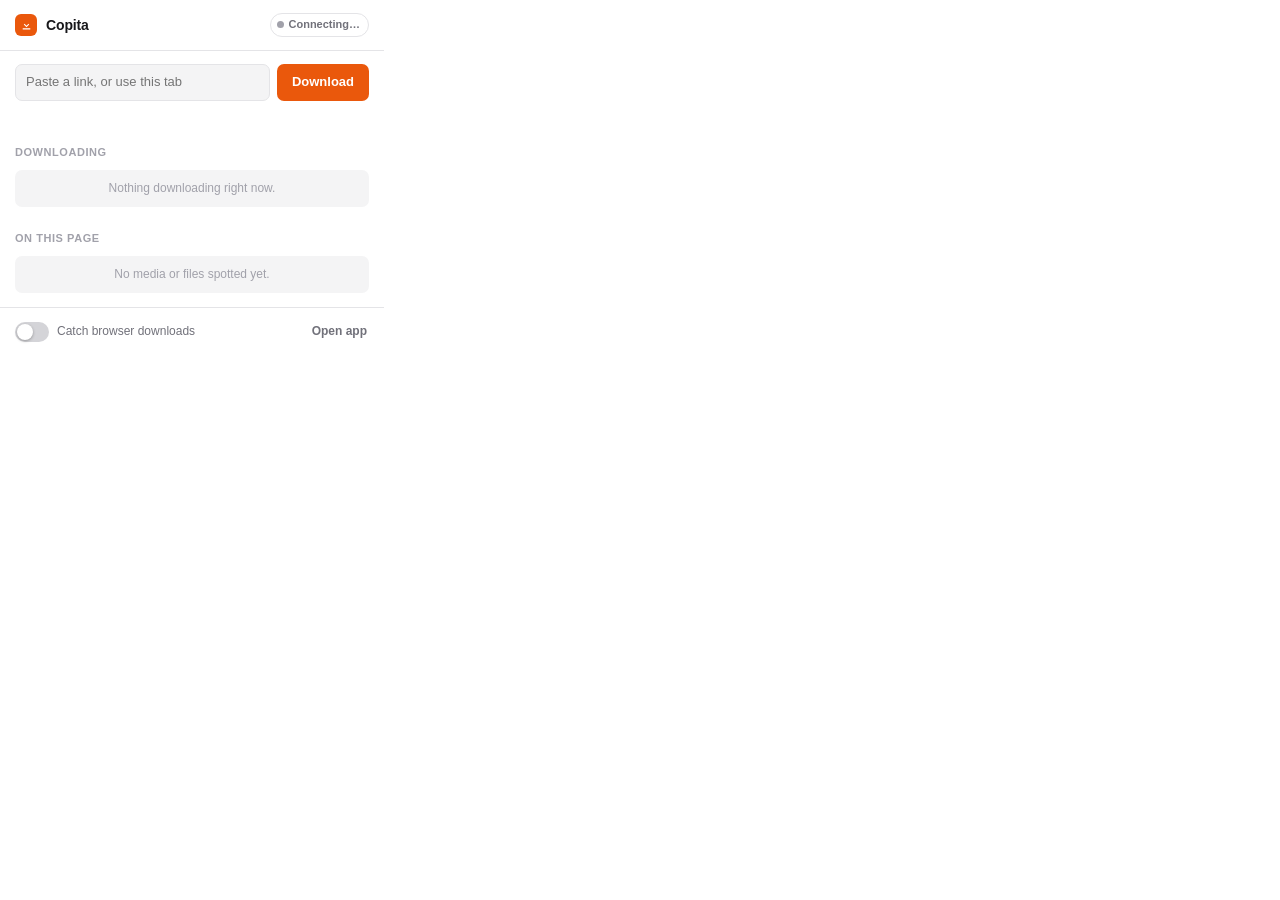
<file: copita-extension/popup.html>
<!doctype html>
<html>
<head>
<meta charset="utf-8">
<title>Copita</title>
<style>
  /* ---- design tokens -------------------------------------------------- */
  :root {
    --bg: #ffffff;
    --bg-sunken: #f4f4f5;
    --card: #ffffff;
    --card-hover: #fafafa;
    --border: #e4e4e7;
    --border-strong: #d4d4d8;
    --text: #18181b;
    --text-dim: #71717a;
    --text-faint: #a1a1aa;
    --accent: #ea580c;
    --accent-hover: #c2410c;
    --accent-soft: #fff1e9;
    --good: #16a34a;
    --bad: #dc2626;
    --radius: 10px;
    --radius-sm: 7px;
    --shadow: 0 1px 2px rgba(0,0,0,.04), 0 4px 12px rgba(0,0,0,.06);
    --font: -apple-system, BlinkMacSystemFont, "Segoe UI", Roboto, sans-serif;
  }
  @media (prefers-color-scheme: dark) {
    :root {
      --bg: #18181b;
      --bg-sunken: #202023;
      --card: #232326;
      --card-hover: #2a2a2e;
      --border: #333338;
      --border-strong: #3f3f46;
      --text: #f4f4f5;
      --text-dim: #a1a1aa;
      --text-faint: #71717a;
      --accent: #fb7c3a;
      --accent-hover: #fd8f53;
      --accent-soft: #3a2417;
      --good: #4ade80;
      --bad: #f87171;
      --shadow: 0 1px 2px rgba(0,0,0,.3), 0 4px 14px rgba(0,0,0,.4);
    }
  }

  * { box-sizing: border-box; }
  html, body { margin: 0; }
  body {
    width: 384px;
    max-height: 580px;
    overflow-y: auto;
    font: 13px/1.45 var(--font);
    color: var(--text);
    background: var(--bg);
    -webkit-font-smoothing: antialiased;
  }
  body::-webkit-scrollbar { width: 8px; }
  body::-webkit-scrollbar-thumb { background: var(--border-strong); border-radius: 4px; }

  /* ---- header ------------------------------------------------------- */
  header {
    display: flex;
    align-items: center;
    gap: 9px;
    padding: 13px 15px;
    border-bottom: 1px solid var(--border);
    position: sticky;
    top: 0;
    background: var(--bg);
    z-index: 5;
  }
  .mark {
    width: 22px; height: 22px;
    border-radius: 6px;
    background: var(--accent);
    display: grid; place-items: center;
    flex: none;
  }
  .mark svg { width: 13px; height: 13px; fill: #fff; }
  .brand { font-weight: 650; font-size: 14px; letter-spacing: -.01em; flex: 1; }
  .bridge {
    display: inline-flex; align-items: center; gap: 5px;
    font-size: 11px; font-weight: 550;
    color: var(--text-dim);
    padding: 3px 8px 3px 6px;
    border: 1px solid var(--border);
    border-radius: 999px;
  }
  .bridge .dot {
    width: 7px; height: 7px; border-radius: 50%;
    background: var(--text-faint);
    box-shadow: 0 0 0 0 currentColor;
  }
  .bridge.up { color: var(--good); }
  .bridge.up .dot { background: currentColor; animation: pulse 2s infinite; }
  .bridge.down { color: var(--bad); }
  .bridge.down .dot { background: currentColor; }
  @keyframes pulse {
    0% { box-shadow: 0 0 0 0 rgba(22,163,74,.4); }
    70% { box-shadow: 0 0 0 5px rgba(22,163,74,0); }
    100% { box-shadow: 0 0 0 0 rgba(22,163,74,0); }
  }

  /* ---- send box ---------------------------------------------------- */
  .send-box { padding: 13px 15px; display: flex; flex-direction: column; gap: 8px; }
  .field {
    display: flex; gap: 7px;
  }
  input[type="text"] {
    flex: 1; min-width: 0;
    padding: 8px 10px;
    font: inherit;
    color: var(--text);
    background: var(--bg-sunken);
    border: 1px solid var(--border);
    border-radius: var(--radius-sm);
    outline: none;
    transition: border-color .12s, box-shadow .12s;
  }
  input[type="text"]:focus {
    border-color: var(--accent);
    box-shadow: 0 0 0 3px var(--accent-soft);
  }
  button {
    font: inherit;
    cursor: pointer;
    border: none;
    border-radius: var(--radius-sm);
    transition: background .12s, opacity .12s, transform .04s;
  }
  button:active { transform: translateY(1px); }
  button:disabled { opacity: .5; cursor: default; }
  .btn-primary {
    padding: 8px 15px;
    font-weight: 600;
    color: #fff;
    background: var(--accent);
    white-space: nowrap;
  }
  .btn-primary:hover:not(:disabled) { background: var(--accent-hover); }
  .hint { font-size: 11px; color: var(--text-faint); min-height: 13px; }
  .hint.ok { color: var(--good); }
  .hint.err { color: var(--bad); }

  /* ---- sections --------------------------------------------------- */
  section { padding: 4px 15px 14px; }
  .sec-head {
    display: flex; align-items: center; gap: 6px;
    font-size: 11px; font-weight: 650;
    text-transform: uppercase; letter-spacing: .05em;
    color: var(--text-faint);
    margin: 6px 0 9px;
  }
  .sec-head .count {
    font-size: 10px;
    background: var(--bg-sunken);
    border: 1px solid var(--border);
    color: var(--text-dim);
    padding: 0 6px;
    border-radius: 999px;
    letter-spacing: 0;
  }
  .empty {
    font-size: 12px; color: var(--text-faint);
    padding: 10px 12px;
    background: var(--bg-sunken);
    border-radius: var(--radius-sm);
    text-align: center;
  }

  /* ---- task cards ----------------------------------------------- */
  .task {
    background: var(--card);
    border: 1px solid var(--border);
    border-radius: var(--radius);
    padding: 10px 11px;
    margin-bottom: 7px;
    box-shadow: var(--shadow);
  }
  .task-top { display: flex; align-items: flex-start; gap: 8px; }
  .task-glyph {
    width: 28px; height: 28px; flex: none;
    border-radius: 7px;
    background: var(--accent-soft);
    color: var(--accent);
    display: grid; place-items: center;
  }
  .task-glyph svg, .res-glyph svg, .fglyph svg { width: 16px; height: 16px; display: block; }
  .res-glyph, .fglyph { color: var(--text-dim); }
  .task-name {
    flex: 1; min-width: 0;
    font-size: 12.5px; font-weight: 550;
    white-space: nowrap; overflow: hidden; text-overflow: ellipsis;
  }
  .task-sub { font-size: 11px; color: var(--text-dim); margin-top: 1px; }
  .task-sub .status-word { color: var(--accent); font-weight: 600; text-transform: capitalize; }
  .task-sub.failed .status-word { color: var(--bad); }
  .task-sub.done .status-word { color: var(--good); }

  .bar {
    height: 5px; margin-top: 9px;
    background: var(--bg-sunken);
    border-radius: 3px; overflow: hidden;
  }
  .bar > i {
    display: block; height: 100%;
    background: var(--accent);
    border-radius: 3px;
    transition: width .3s ease;
  }
  .bar.indet > i {
    width: 35% !important;
    animation: slide 1.1s ease-in-out infinite;
  }
  @keyframes slide {
    0% { margin-left: -35%; } 100% { margin-left: 100%; }
  }

  .task-actions {
    display: flex; gap: 6px; margin-top: 9px;
  }
  .task-actions button {
    flex: 1;
    padding: 5px 8px;
    font-size: 11px; font-weight: 600;
    color: var(--text-dim);
    background: var(--bg-sunken);
    border: 1px solid var(--border);
  }
  .task-actions button:hover:not(:disabled) {
    color: var(--text); border-color: var(--border-strong);
  }
  .task-actions button.danger:hover { color: var(--bad); border-color: var(--bad); }
  .task-actions button.go { color: var(--accent); }

  /* ---- resource cards ----------------------------------------- */
  .res {
    display: flex; align-items: center; gap: 9px;
    background: var(--card);
    border: 1px solid var(--border);
    border-radius: var(--radius-sm);
    padding: 8px 10px;
    margin-bottom: 6px;
    cursor: pointer;
    transition: border-color .12s, background .12s;
  }
  .res:hover { border-color: var(--accent); background: var(--card-hover); }
  .res-glyph {
    width: 24px; height: 24px; flex: none;
    border-radius: 6px;
    background: var(--bg-sunken);
    display: grid; place-items: center;
    font-size: 13px;
  }
  .res-body { flex: 1; min-width: 0; }
  .res-name {
    font-size: 12px; font-weight: 550;
    white-space: nowrap; overflow: hidden; text-overflow: ellipsis;
  }
  .res-meta { font-size: 10.5px; color: var(--text-faint); margin-top: 1px; }
  .res-send {
    font-size: 11px; font-weight: 650; color: var(--accent);
    flex: none;
    opacity: 0; transition: opacity .12s;
  }
  .res:hover .res-send { opacity: 1; }

  /* ---- folder checklist ------------------------------------------ */
  .folder-bar {
    display: flex; align-items: center; justify-content: space-between;
    margin-bottom: 8px;
  }
  .folder-all { display: flex; align-items: center; gap: 6px; font-size: 12px; color: var(--text-dim); cursor: pointer; }
  .btn-mini {
    padding: 5px 11px; font-size: 11.5px; font-weight: 650;
    color: #fff; background: var(--accent);
  }
  .btn-mini:hover:not(:disabled) { background: var(--accent-hover); }
  .fitem {
    display: flex; align-items: center; gap: 9px;
    padding: 7px 10px; margin-bottom: 5px;
    background: var(--card);
    border: 1px solid var(--border);
    border-radius: var(--radius-sm);
    cursor: pointer;
  }
  .fitem:hover { border-color: var(--border-strong); }
  .fitem input { flex: none; }
  .fitem .fglyph { width: 22px; height: 22px; flex: none; border-radius: 5px; background: var(--bg-sunken); display: grid; place-items: center; font-size: 12px; }
  .fitem .fbody { flex: 1; min-width: 0; }
  .fitem .fname { display: block; font-size: 12px; font-weight: 550; white-space: nowrap; overflow: hidden; text-overflow: ellipsis; }
  .fitem .fmeta { display: block; font-size: 10.5px; color: var(--text-faint); margin-top: 2px; }

  /* ---- footer ------------------------------------------------- */
  footer {
    border-top: 1px solid var(--border);
    padding: 11px 15px;
    display: flex; align-items: center; justify-content: space-between;
    gap: 10px;
    position: sticky; bottom: 0;
    background: var(--bg);
  }
  .switch { display: flex; align-items: center; gap: 8px; cursor: pointer; font-size: 12px; color: var(--text-dim); }
  .switch input { display: none; }
  .track {
    width: 34px; height: 20px; flex: none;
    background: var(--border-strong);
    border-radius: 999px;
    position: relative;
    transition: background .15s;
  }
  .track::after {
    content: ""; position: absolute; top: 2px; left: 2px;
    width: 16px; height: 16px; border-radius: 50%;
    background: #fff;
    box-shadow: 0 1px 3px rgba(0,0,0,.3);
    transition: transform .15s;
  }
  .switch input:checked + .track { background: var(--accent); }
  .switch input:checked + .track::after { transform: translateX(14px); }
  .link-btn {
    background: none; color: var(--text-dim);
    font-size: 12px; font-weight: 600;
    padding: 4px 2px;
  }
  .link-btn:hover { color: var(--accent); }
</style>
</head>
<body>
  <header>
    <span class="mark" aria-hidden="true">
      <svg viewBox="0 0 24 24"><path d="M12 3v11.2l3.6-3.6L17 12l-5 5-5-5 1.4-1.4L12 14.2V3h0zM5 19h14v2H5z"/></svg>
    </span>
    <span class="brand">Copita</span>
    <span id="bridge" class="bridge"><span class="dot"></span><span id="bridge-text">Connecting…</span></span>
  </header>

  <div class="send-box">
    <div class="field">
      <input id="url" type="text" placeholder="Paste a link, or use this tab" spellcheck="false" autocomplete="off">
      <button id="send" class="btn-primary">Download</button>
    </div>
    <div id="hint" class="hint"></div>
  </div>

  <section id="tasks-sec">
    <div class="sec-head">Downloading<span id="tasks-count" class="count" hidden>0</span></div>
    <div id="tasks"><div class="empty">Nothing downloading right now.</div></div>
  </section>

  <section id="folder-sec" hidden>
    <div class="sec-head">
      <span id="folder-title">In this folder</span>
      <span id="folder-count" class="count" hidden>0</span>
    </div>
    <div class="folder-bar">
      <label class="folder-all"><input type="checkbox" id="folder-select-all"> Select all</label>
      <button id="folder-download" class="btn-mini" disabled>Download 0</button>
    </div>
    <div id="folder-items"></div>
  </section>

  <section id="res-sec">
    <div class="sec-head">On this page<span id="res-count" class="count" hidden>0</span></div>
    <div id="resources"><div class="empty">No media or files spotted yet.</div></div>
  </section>

  <footer>
    <label class="switch">
      <input type="checkbox" id="intercept">
      <span class="track"></span>
      <span>Catch browser downloads</span>
    </label>
    <button id="open-app" class="link-btn">Open app</button>
  </footer>

  <script src="popup.js"></script>
</body>
</html>
</file>
